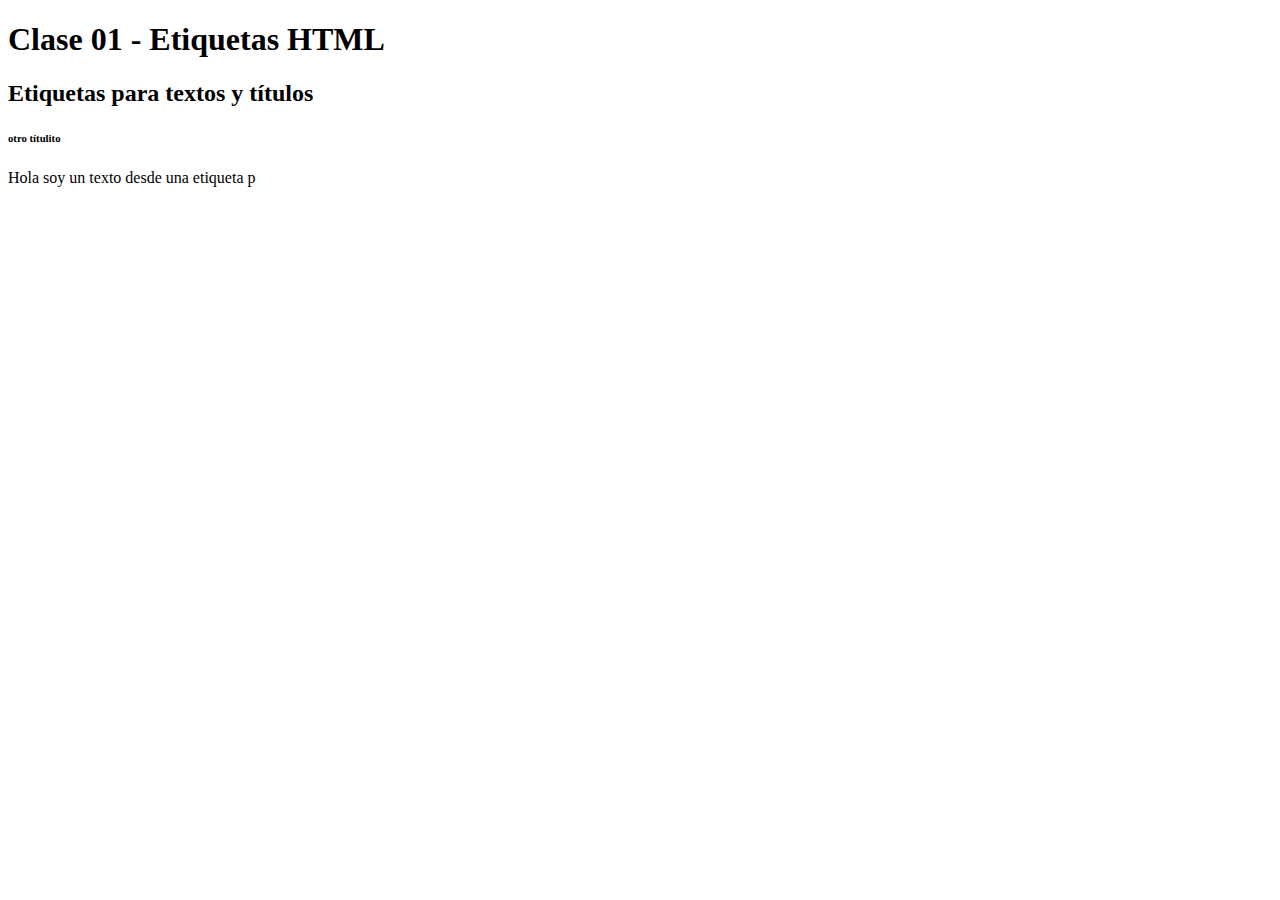
<file: Clase_01/index.html>
<!DOCTYPE html>
<html lang="es">
<head>
    <meta charset="UTF-8">
    <title>Computación Gráfica 5</title>
</head>
<body>
    <h1> Clase 01 - Etiquetas HTML</h1>
    <h2> Etiquetas para textos y títulos</h2>
    <h6> otro títulito</h6>
    <p> Hola soy un texto desde una etiqueta p</p>
</body>
</html>
</file>
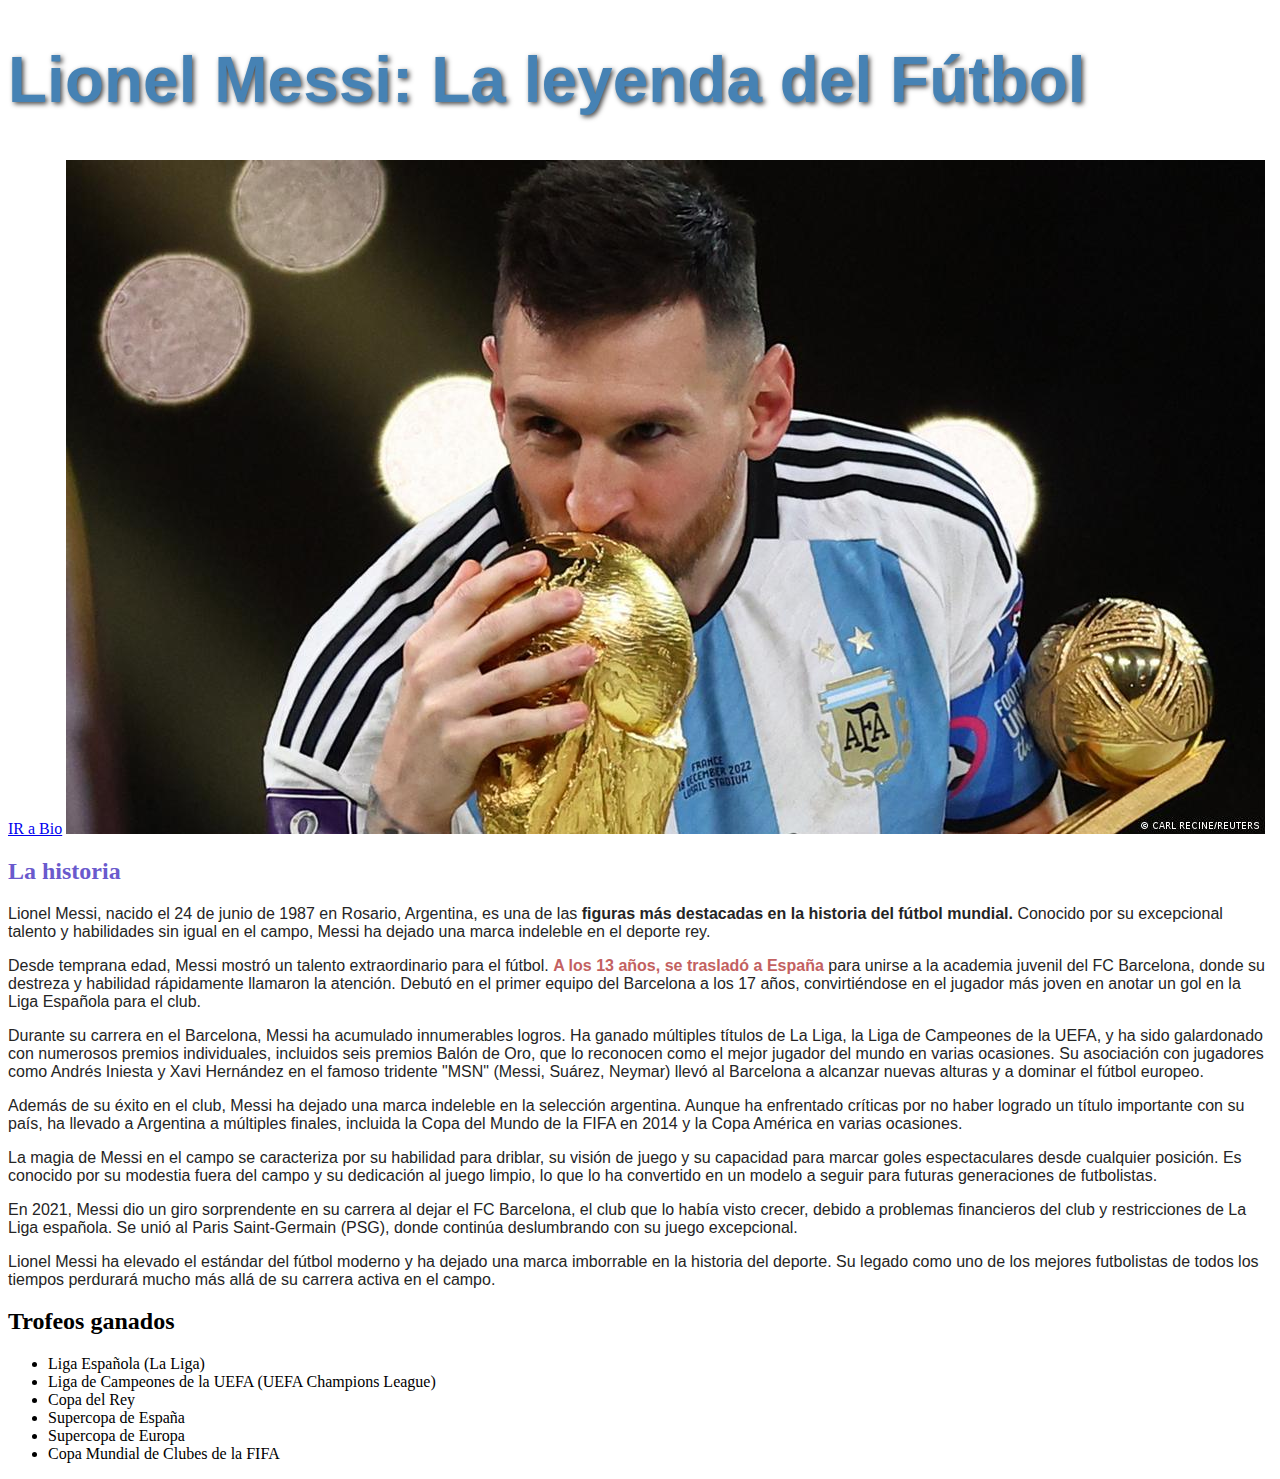
<file: Clase_02/index.html>
<!DOCTYPE html>
<html lang="es">
<head>
    <meta charset="UTF-8">
    <title>Lionel Messi - La leyenda del Fútbol</title>
    <link rel="shortcut icon" href="images/logo.png" type="image/png">
    <link rel="stylesheet" href="style.css">
</head>
<body>
    <h1>Lionel Messi: La leyenda del Fútbol</h1>
    <a href="biografia.html">IR a Bio</a>
    <img src="images/lionel-messi.jpg" alt="Lionel Messi">

    <h2 style="color: slateblue;"> La historia</h2>
    <p>
        Lionel Messi, nacido el 24 de junio de 1987 en Rosario, Argentina, es una de las <strong>figuras más destacadas en la historia del fútbol mundial.</strong>  Conocido por su excepcional talento y habilidades sin igual en el campo, Messi ha dejado una marca indeleble en el deporte rey.
    </p>

    <p>
        Desde temprana edad, Messi mostró un talento extraordinario para el fútbol. <strong class="importante">A los 13 años, se trasladó a España </strong>  para unirse a la academia juvenil del FC Barcelona, donde su destreza y habilidad rápidamente llamaron la atención. Debutó en el primer equipo del Barcelona a los 17 años, convirtiéndose en el jugador más joven en anotar un gol en la Liga Española para el club.
    </p>

    <p>
        Durante su carrera en el Barcelona, Messi ha acumulado innumerables logros. Ha ganado múltiples títulos de La Liga, la Liga de Campeones de la UEFA, y ha sido galardonado con numerosos premios individuales, incluidos seis premios Balón de Oro, que lo reconocen como el mejor jugador del mundo en varias ocasiones. Su asociación con jugadores como Andrés Iniesta y Xavi Hernández en el famoso tridente "MSN" (Messi, Suárez, Neymar) llevó al Barcelona a alcanzar nuevas alturas y a dominar el fútbol europeo.
    </p>

    <p>
        Además de su éxito en el club, Messi ha dejado una marca indeleble en la selección argentina. Aunque ha enfrentado críticas por no haber logrado un título importante con su país, ha llevado a Argentina a múltiples finales, incluida la Copa del Mundo de la FIFA en 2014 y la Copa América en varias ocasiones.
    </p>

    <p>
        La magia de Messi en el campo se caracteriza por su habilidad para driblar, su visión de juego y su capacidad para marcar goles espectaculares desde cualquier posición. Es conocido por su modestia fuera del campo y su dedicación al juego limpio, lo que lo ha convertido en un modelo a seguir para futuras generaciones de futbolistas.
    </p>

    <p>
        En 2021, Messi dio un giro sorprendente en su carrera al dejar el FC Barcelona, el club que lo había visto crecer, debido a problemas financieros del club y restricciones de La Liga española. Se unió al Paris Saint-Germain (PSG), donde continúa deslumbrando con su juego excepcional.
    </p>

    <p>
        Lionel Messi ha elevado el estándar del fútbol moderno y ha dejado una marca imborrable en la historia del deporte. Su legado como uno de los mejores futbolistas de todos los tiempos perdurará mucho más allá de su carrera activa en el campo.
    </p>

    <h2>Trofeos ganados</h2>
    <ul>
        <li>Liga Española (La Liga)</li>
        <li>Liga de Campeones de la UEFA (UEFA Champions League)</li>
        <li>Copa del Rey</li>
        <li>Supercopa de España</li>
        <li>Supercopa de Europa</li>
        <li>Copa Mundial de Clubes de la FIFA</li>
    </ul>

    

</body>
</html>
</file>
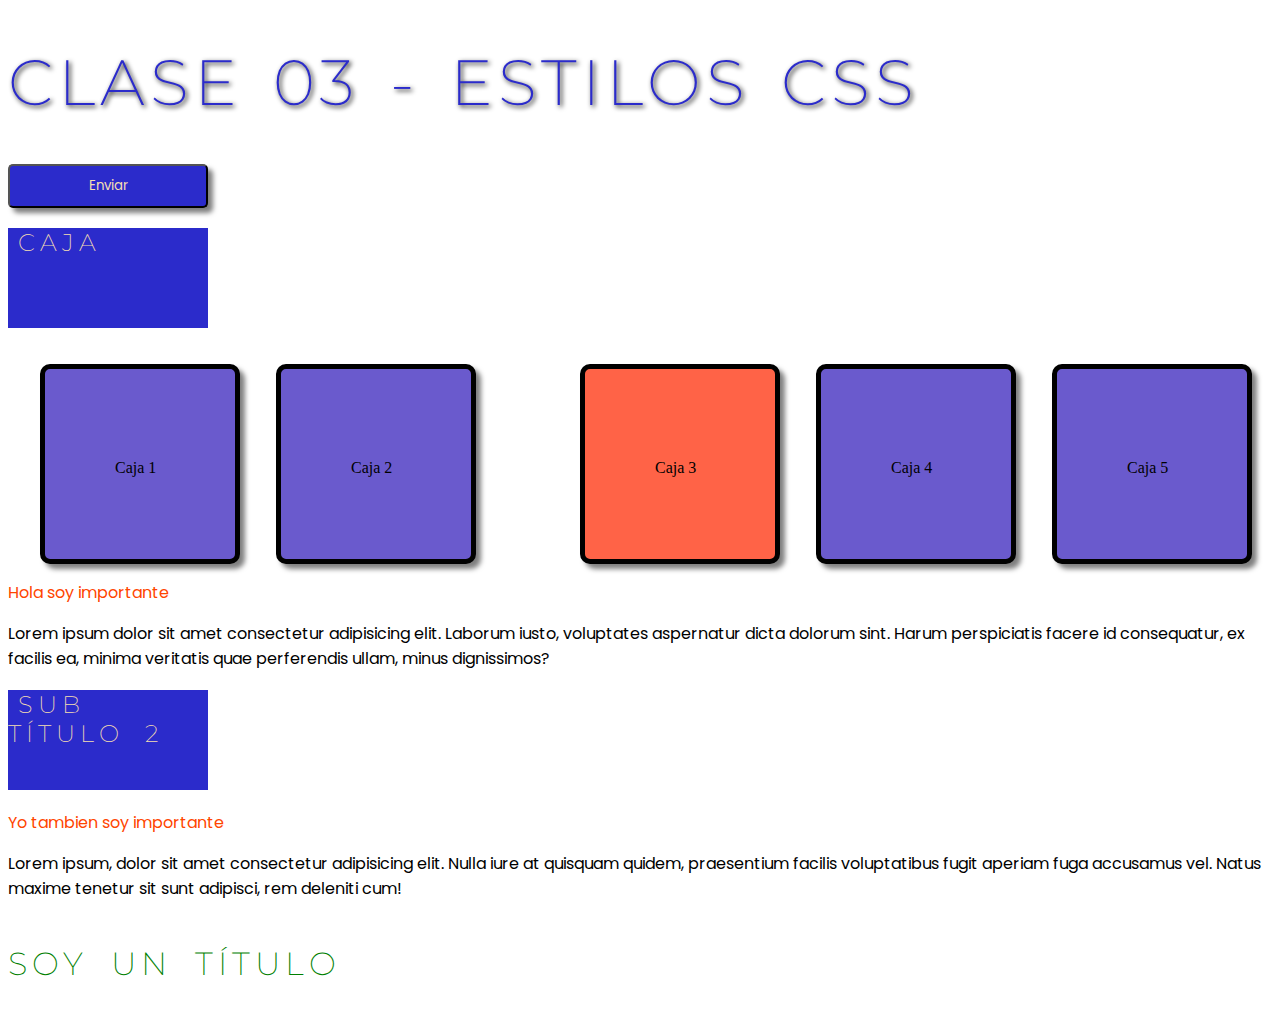
<file: Clase_03/index.html>
<!DOCTYPE html>
<html lang="es">
<head>
    <meta charset="UTF-8">
    <meta name="viewport" content="width=device-width, initial-scale=1.0">
    <title>Computación Gráfica V</title>
    <link rel="stylesheet" href="style.css">
</head>
<body>
    <h1> Clase 03 - Estilos CSS</h1>

    <button >Enviar</button>

    <h2>Caja</h2>


    <div class="box"> Caja 1 </div>
    <div class="box"> Caja 2 </div>
    <div class="box box-3"> Caja 3 </div>
    <div class="box"> Caja 4 </div>
    <div class="box"> Caja 5 </div>



    <p class="textoImportante"> Hola soy importante</p>
    <p>
        Lorem ipsum dolor sit amet consectetur adipisicing elit. Laborum iusto, voluptates aspernatur dicta dolorum sint. Harum perspiciatis facere id consequatur, ex facilis ea, minima veritatis quae perferendis ullam, minus dignissimos?
    </p>
    <h2> Sub título 2</h2>
    <p class="textoImportante">Yo tambien soy importante</p>
    <p>
        Lorem ipsum, dolor sit amet consectetur adipisicing elit. Nulla iure at quisquam quidem, praesentium facilis voluptatibus fugit aperiam fuga accusamus vel. Natus maxime tenetur sit sunt adipisci, rem deleniti cum!
    </p>
    <h4 class="rojo" id="titulo">Soy un título</h4>
</body>
</html>
</file>
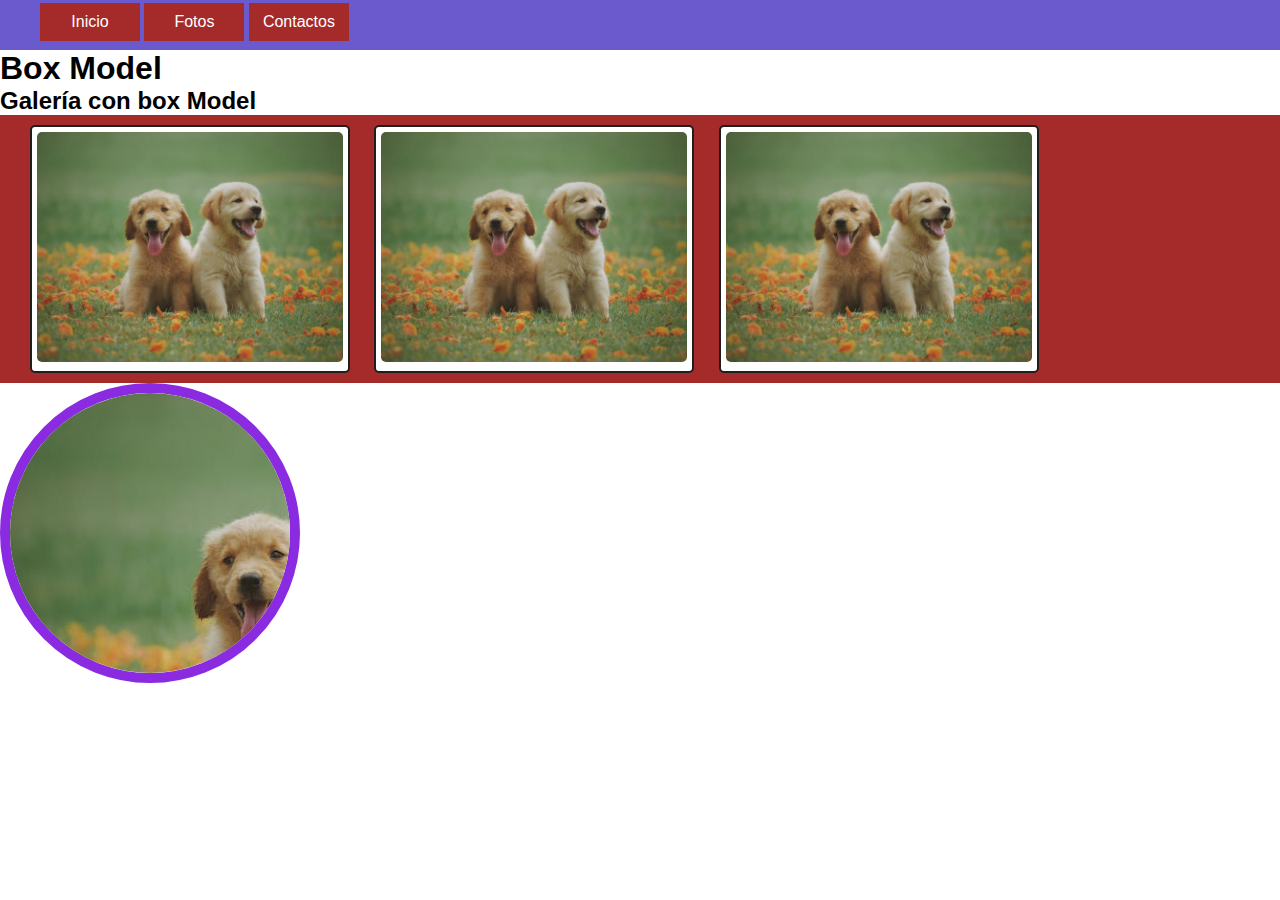
<file: Clase_04/index.html>
<!DOCTYPE html>
<html lang="es">
<head>
    <meta charset="UTF-8">
    <meta name="viewport" content="width=device-width, initial-scale=1.0">
    <title>Computación Gráfica V</title>
    <link rel="stylesheet" href="style.css">
</head>
<body>
    <nav>
        <ul>
            <li>
                <a href="index.html">Inicio</a>
            </li>
            <li>
                <a href="#">Fotos</a>
            </li>
            <li>
                <a href="#">Contactos</a>
            </li>
        </ul>
    </nav>
    <h1> Box Model</h1>
    <h2> Galería con box Model</h2>

    <div class="galeria">
        <div class="card">
            <img src="images/perrito1.jpg" alt="Perro">
        </div>
        <div class="card">
            <img src="images/perrito1.jpg" alt="Perro">
        </div>
        <div class="card">
            <img src="images/perrito1.jpg" alt="Perro">
        </div>
    </div>

    <section>
        <div class="box">
            <img src="images/perrito1.jpg" alt="Perros">
        </div>
    </section>
</body>
</html>
</file>
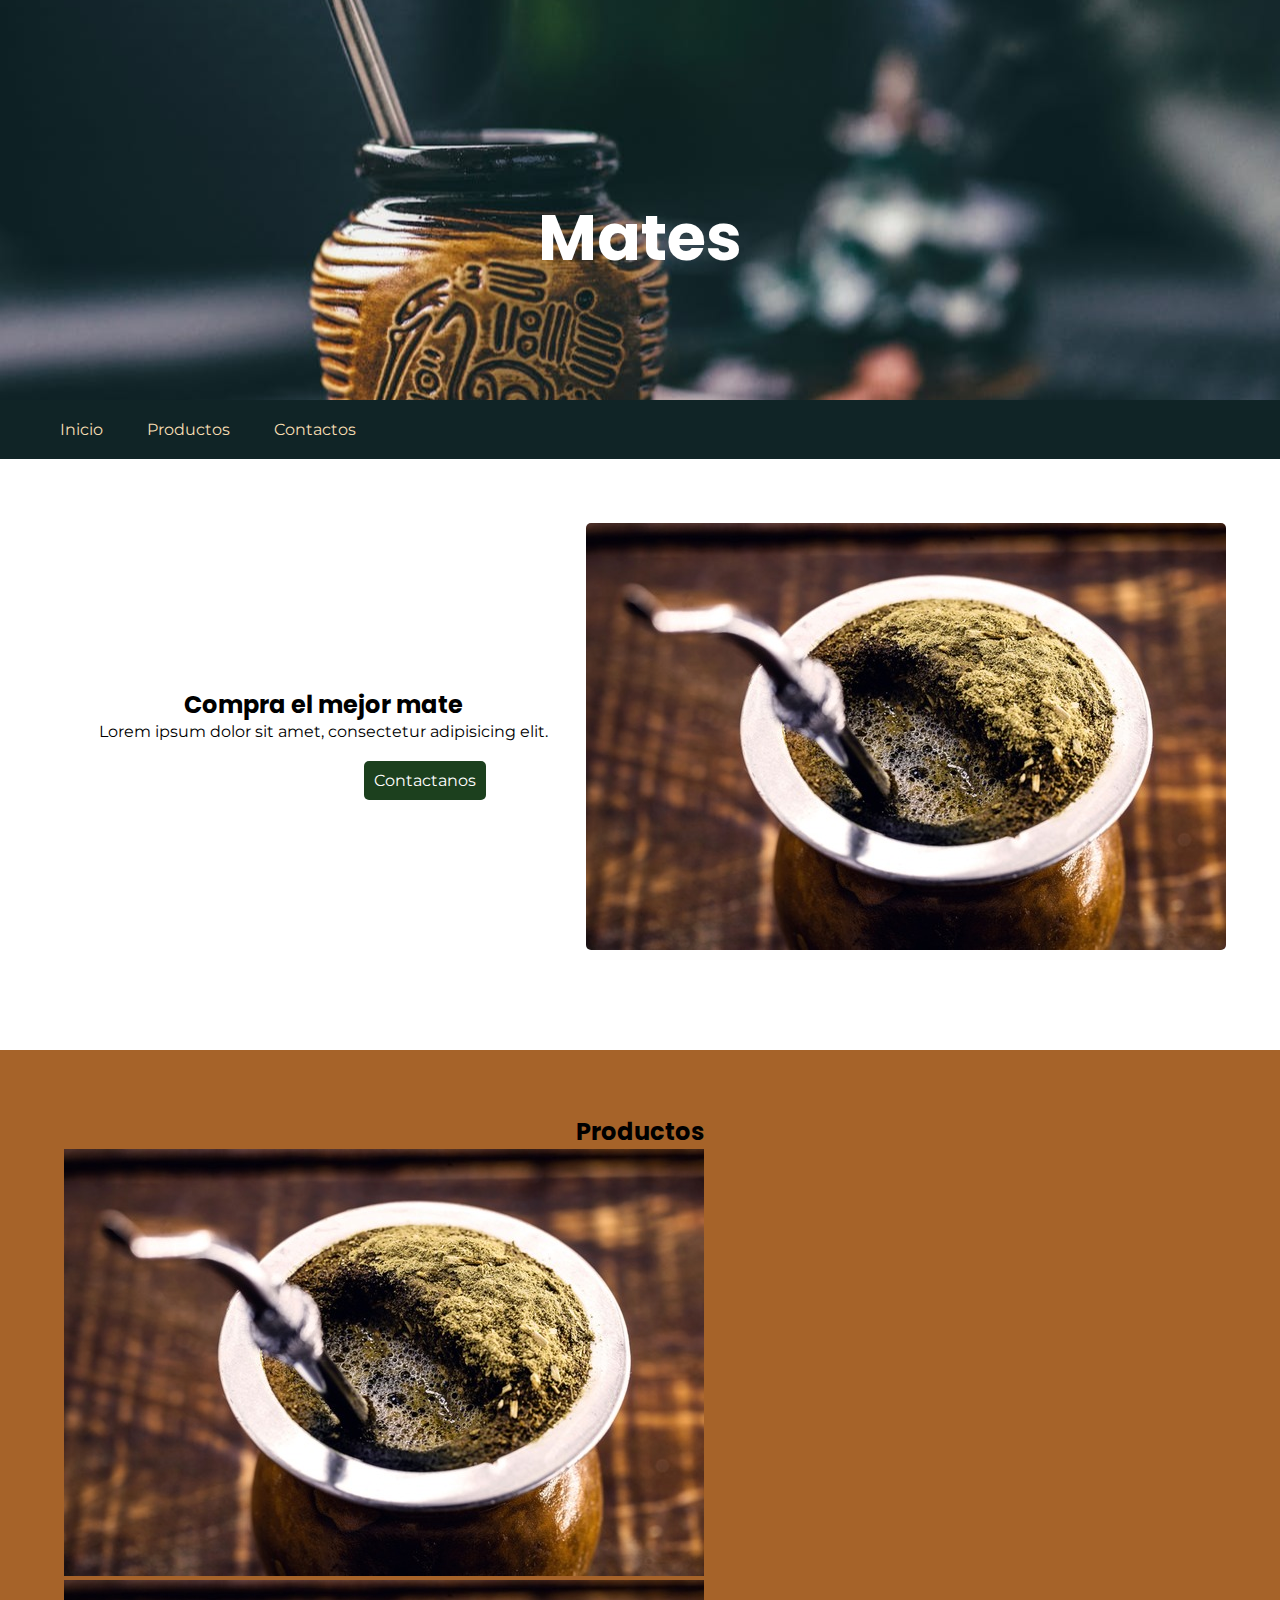
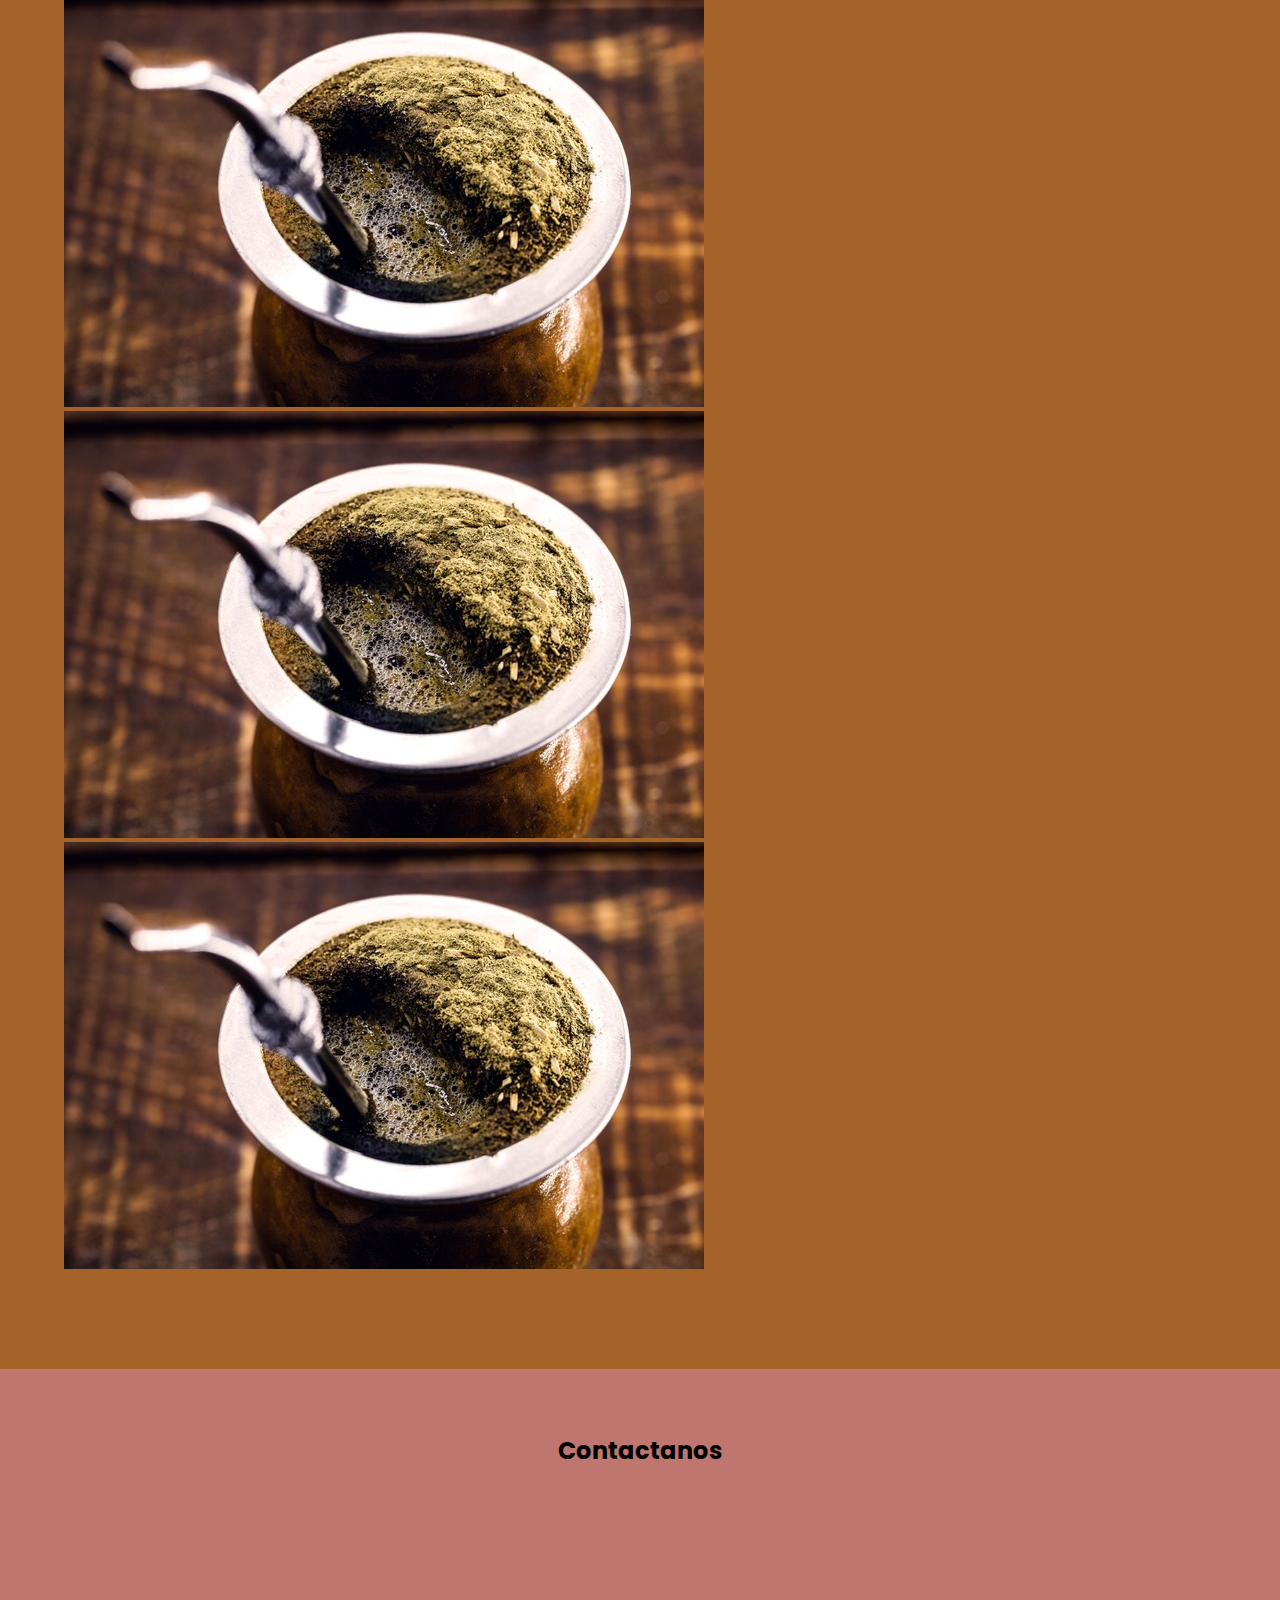
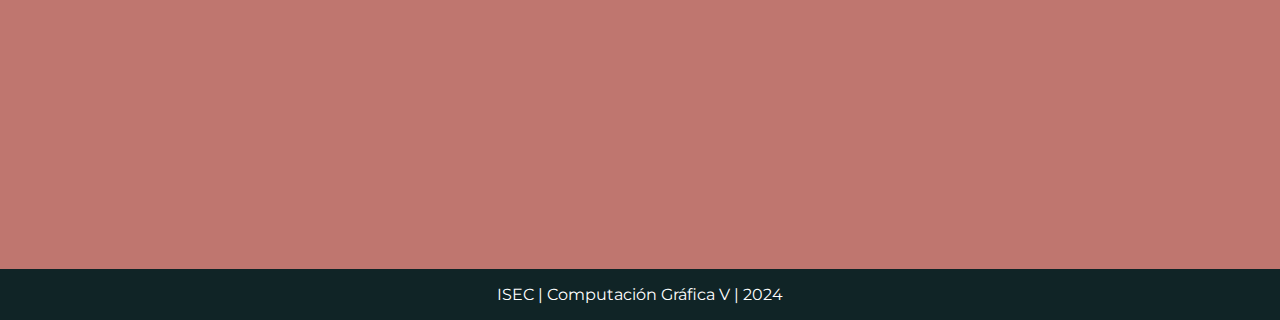
<file: Clase_06/index.html>
<!DOCTYPE html>
<html lang="es">
<head>
    <meta charset="UTF-8">
    <meta name="viewport" content="width=device-width, initial-scale=1.0">
    <title>Mates</title>
    <link rel="shortcut icon" href="images/logo.png" type="image/png">
    <link rel="stylesheet" href="style.css">
</head>
<body>
    <header>
        <h1> Mates</h1>
    </header>
    <nav>
        <ul>
            <li>
                <a href="#inicio">Inicio</a>
            </li>
            <li>
                <a href="#productos">Productos</a>
            </li>
            <li>
                <a href="#contactos">Contactos</a>
            </li>
        </ul>
    </nav>
    <main>
        <section id="inicio">
            <div class="col">
                <h2>Compra el mejor mate</h2>
                <p>Lorem ipsum dolor sit amet, consectetur adipisicing elit.</p>
                <a class="btn" href="#contactos">Contactanos</a>
            </div>
            <div class="col">
                <img class="img-main" src="images/mate_sm.jpg" alt="mate">
            </div>

        </section>

        <section id="productos">
            <h2>Productos</h2>

            <img src="images/mate_sm.jpg" alt="Mate">
            <img src="images/mate_sm.jpg" alt="Mate">
            <img src="images/mate_sm.jpg" alt="Mate">
            <img src="images/mate_sm.jpg" alt="Mate">


        </section>

        <section id="contactos">
            <h2>Contactanos</h2>
        </section>
    </main>
    <footer>
        <p> ISEC | Computación Gráfica V | 2024</p>
    </footer>
</body>
</html>
</file>
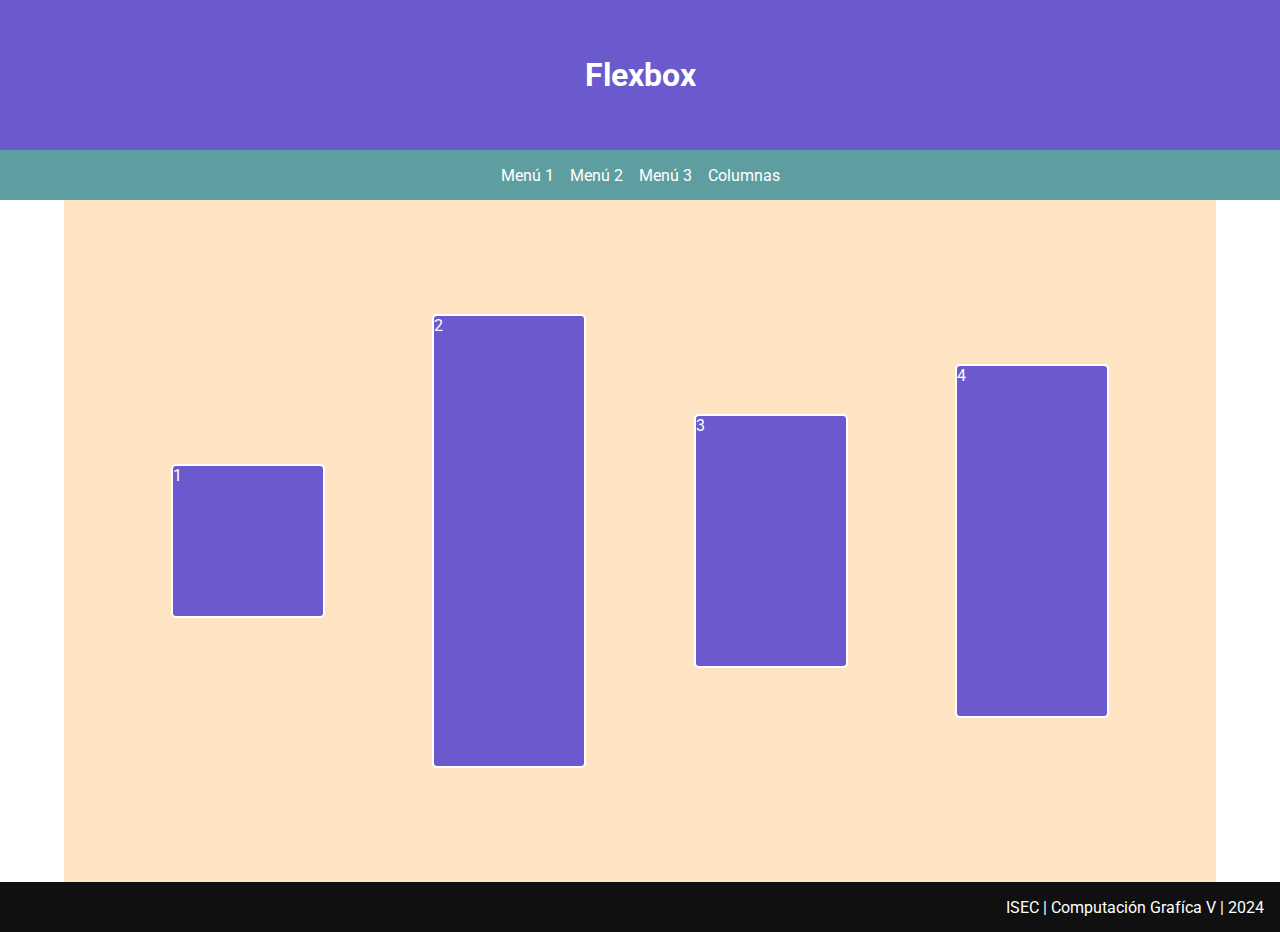
<file: Clase_08/index.html>
<!DOCTYPE html>
<html lang="es">
<head>
    <meta charset="UTF-8">
    <meta name="viewport" content="width=device-width, initial-scale=1.0">
    <title>Computación Grafíca V</title>
    <link rel="stylesheet" href="style.css">
</head>
<body>
    <header>
        <h1> Flexbox</h1>
    </header>
    <nav>
        <ul>
            <li><a href="#">Menú 1</a></li>
            <li><a href="#">Menú 2</a></li>
            <li><a href="#">Menú 3</a></li>
            <li><a href="columnas.html">Columnas</a></li>
        </ul>
        
    </nav>
    <main class="container">

        <div class="box box1">
            <p>1</p>
        </div>
        <div class="box box2">
            <p>2</p>
        </div>
        <div class="box box3">
            <p>3</p>
        </div>

        <div class="box box4">
            <p>4</p>
        </div>
    </main>
    <footer>
        <p> ISEC | Computación Grafíca V | 2024</p>
    </footer>
</body>
</html>
</file>
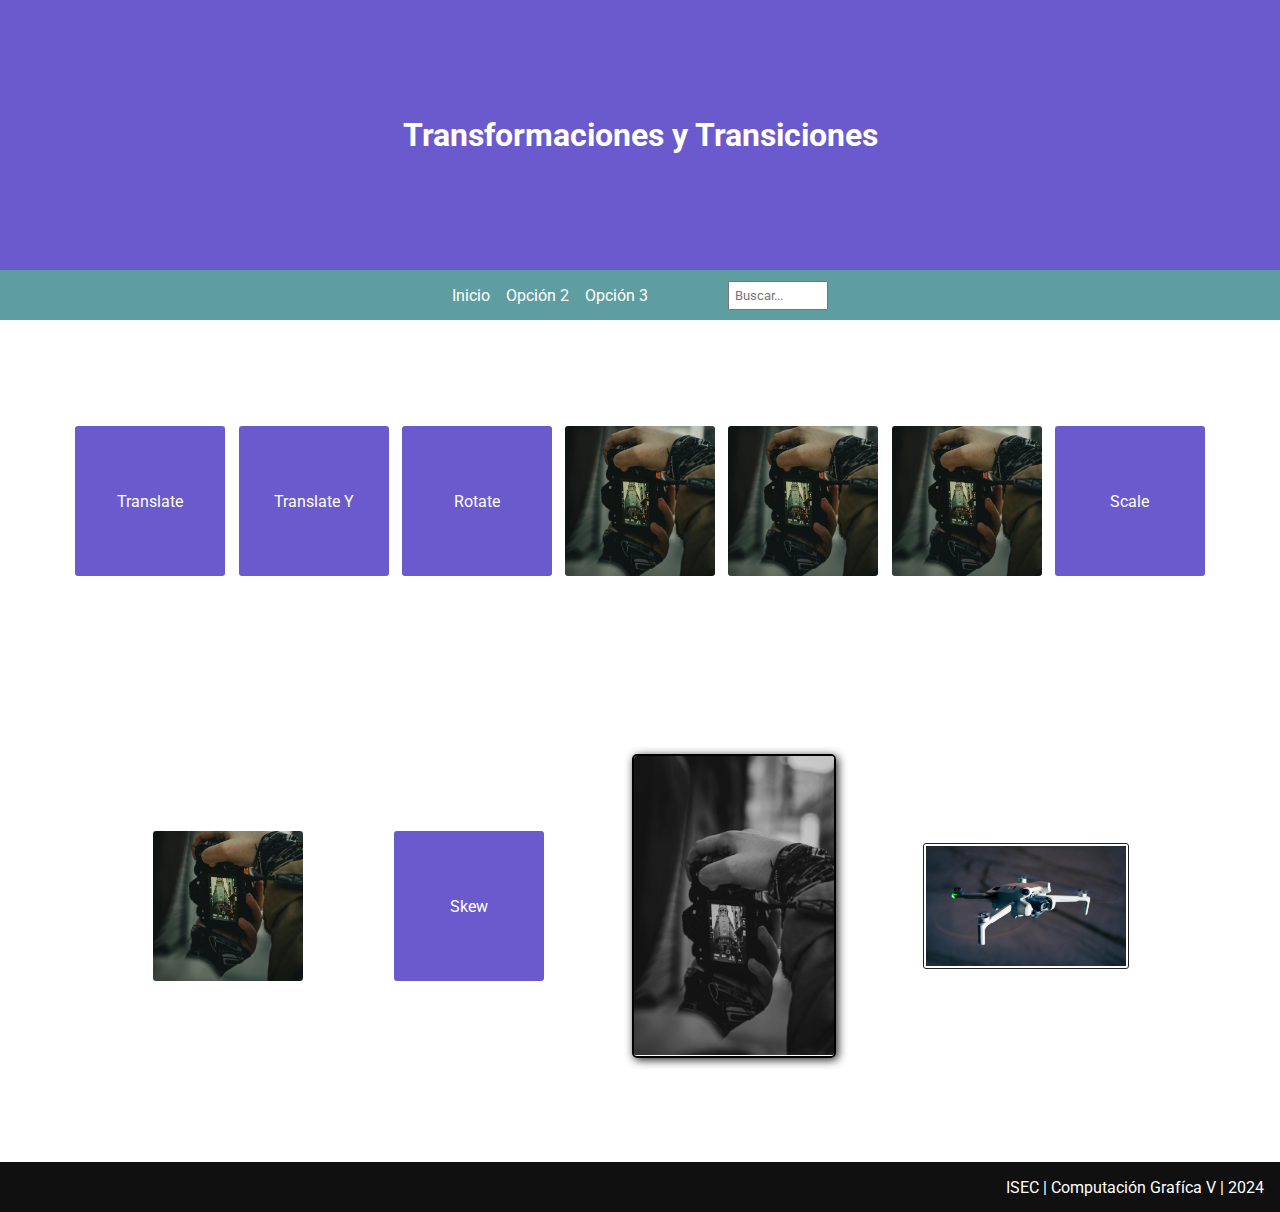
<file: Clase_11/index.html>
<!DOCTYPE html>
<html lang="es">
<head>
    <meta charset="UTF-8">
    <meta name="viewport" content="width=device-width, initial-scale=1.0">
    <title>Computación Grafíca V</title>
    <link rel="stylesheet" href="style.css">
</head>
<body>
    <header>
        <h1> Transformaciones y Transiciones</h1>
    </header>
    <nav>
        <ul>
            <li><a href="index.html">Inicio</a></li>
            <li><a href="#">Opción 2</a></li>
            <li><a href="#">Opción 3</a></li>
        </ul>
        <input type="search" placeholder="Buscar...">
    </nav>
    <main class="container">
        <div class="box translate">
            <p>Translate</p>
        </div>
        <div class="box translateY">
            <p>Translate Y</p>
        </div>
        <div class="box rotate">
            <p> Rotate</p>
        </div>

        <div class="box rotateX">
            <img class="img-responsive" src="camara.jpg" alt="camara">
            <p class="text"> Rotate X</p>
        </div>

        <div class="box rotateY">
            <img class="img-responsive" src="camara.jpg" alt="camara">
            <p class="text"> Rotate Y</p>
        </div>

        <div class="box rotateZ">
            <img class="img-responsive" src="camara.jpg" alt="camara">
            <p class="text"> Rotate Z</p>
        </div>
        <div class="box scale">
            <p>Scale</p>
        </div>

        <div class="box">
            <img class="img-responsive" src="camara.jpg" alt="camara">
            <p class="text"> Texto de descripción</p>
        </div>

        <div class="box skew">
            <p>Skew</p>
        </div>

        <div class="card">
            <img class="img-responsive" src="camara.jpg" alt="camara">
            <p > Texto de descripción</p>
        </div>


        <div class="foto">
            <img class="img-responsive" src="foto.jpg" alt="foto">
        </div>



    </main>
    <footer>
        <p> ISEC | Computación Grafíca V | 2024</p>
    </footer>
</body>
</html>
</file>
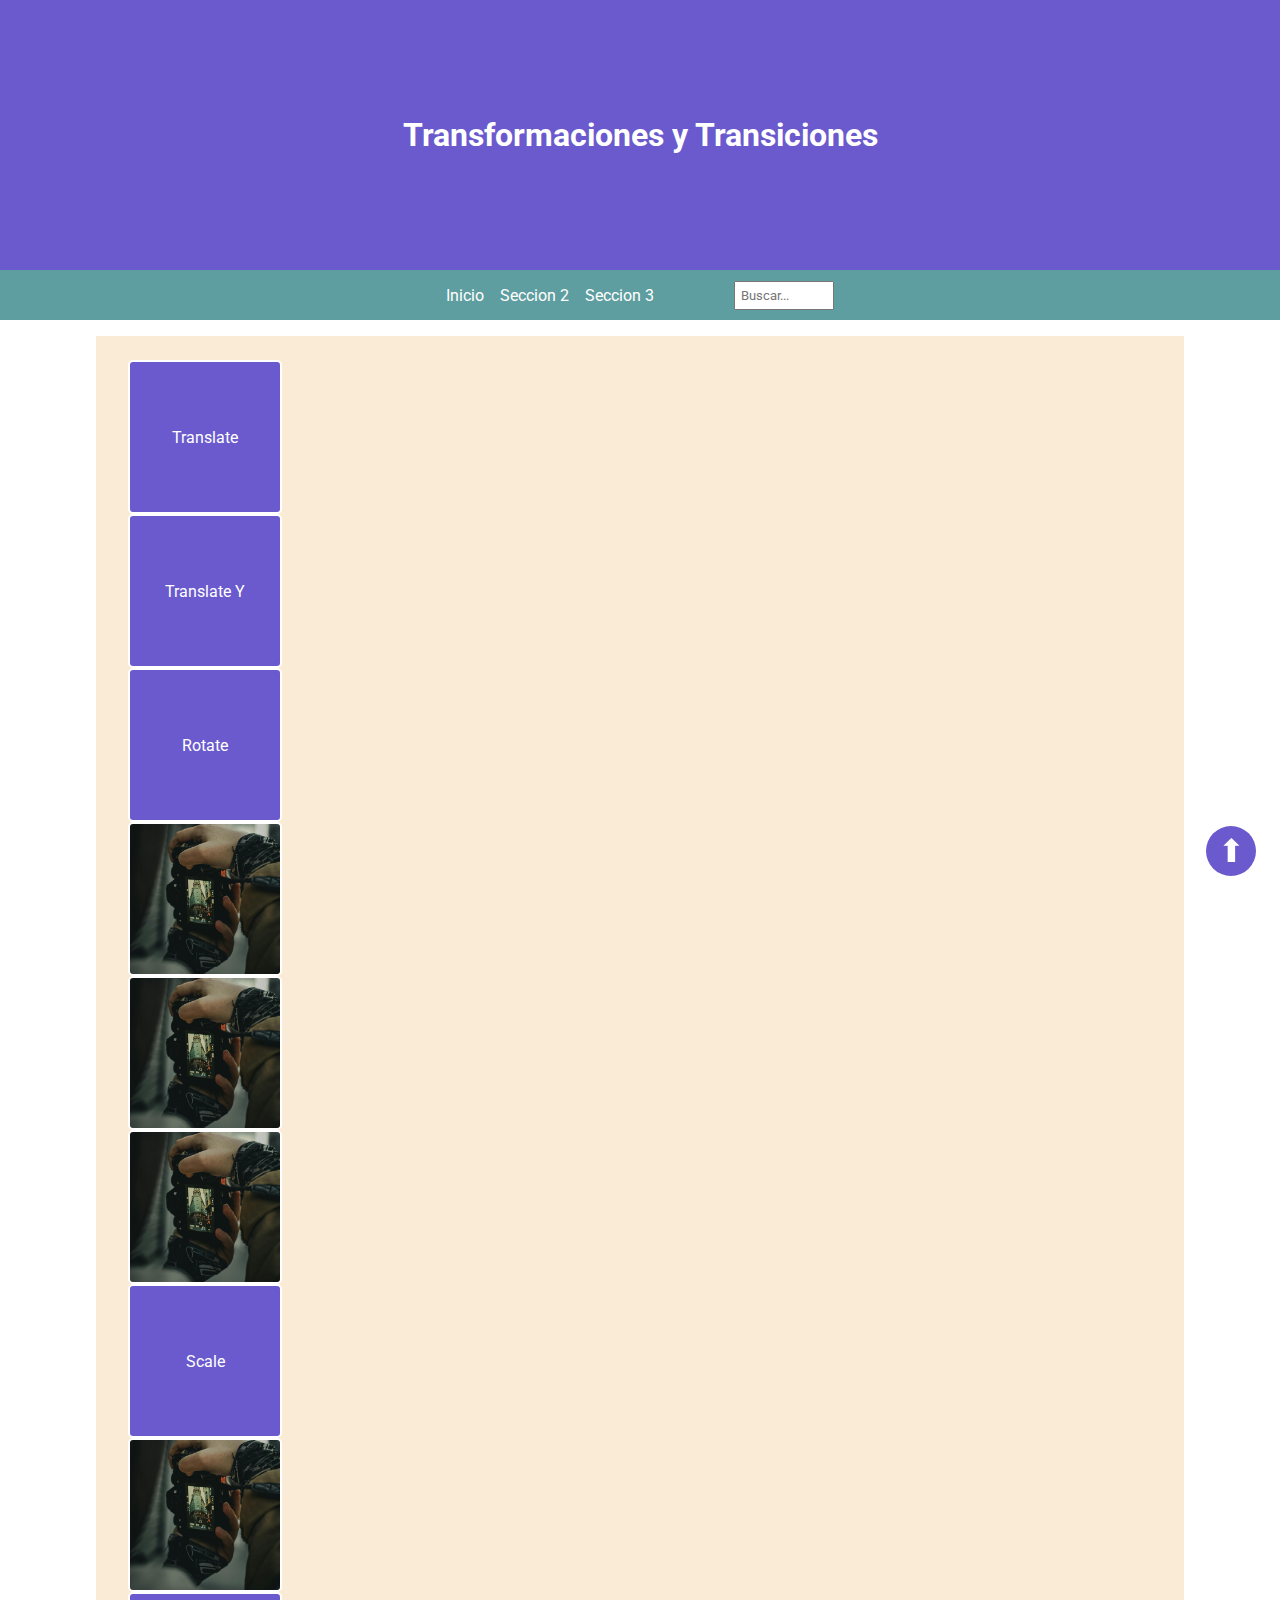
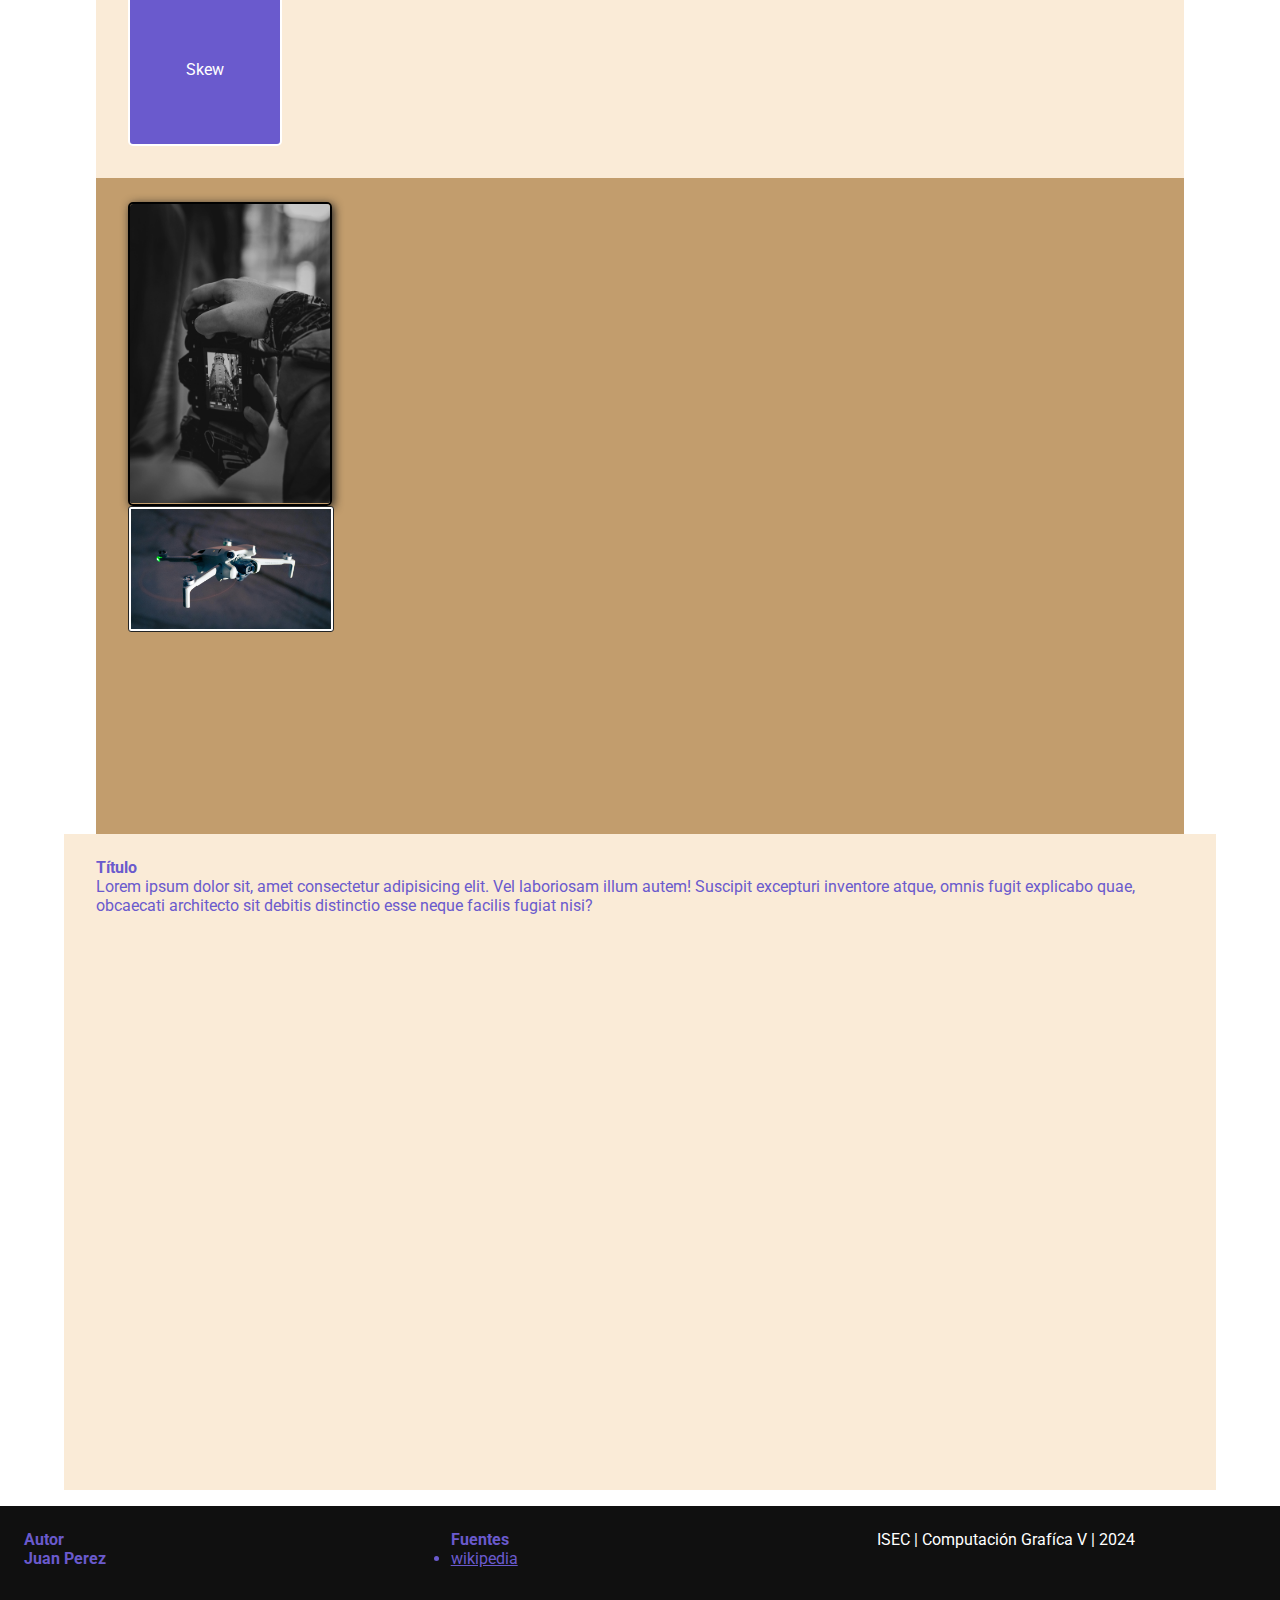
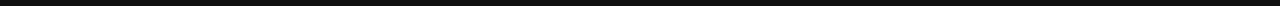
<file: Clase_12/index.html>
<!DOCTYPE html>
<html lang="es">
<head>
    <meta charset="UTF-8">
    <meta name="viewport" content="width=device-width, initial-scale=1.0">
    <title>Computación Grafíca V</title>
    <link rel="stylesheet" href="style.css">
</head>
<body>
    <header id="header">
        <h1> Transformaciones y Transiciones</h1>
    </header>
    <nav>
        <ul>
            <li><a href="#seccion1">Inicio</a></li>
            <li><a href="#seccion2">Seccion 2</a></li>
            <li><a href="#seccion3">Seccion 3</a></li>
        </ul>
        <input type="search" placeholder="Buscar...">
    </nav>
    <main class="container">
        <section class="secciones1" id="seccion1">
            <div class="box translate">
                <p>Translate</p>
            </div>
            <div class="box translateY">
                <p>Translate Y</p>
            </div>
            <div class="box rotate">
                <p> Rotate</p>
            </div>
    
            <div class="box rotateX">
                <img class="img-responsive" src="camara.jpg" alt="camara">
                <p class="text"> Rotate X</p>
            </div>
    
            <div class="box rotateY">
                <img class="img-responsive" src="camara.jpg" alt="camara">
                <p class="text"> Rotate Y</p>
            </div>
    
            <div class="box rotateZ">
                <img class="img-responsive" src="camara.jpg" alt="camara">
                <p class="text"> Rotate Z</p>
            </div>
            <div class="box scale">
                <p>Scale</p>
            </div>
    
            <div class="box">
                <img class="img-responsive" src="camara.jpg" alt="camara">
                <p class="text"> Texto de descripción</p>
            </div>
    
            <div class="box skew">
                <p>Skew</p>
            </div>
        </section>

        <section class="secciones2" id="seccion2">
            <div class="card">
                <img class="img-responsive" src="camara.jpg" alt="camara">
                <p > Texto de descripción</p>
            </div>
    
    
            <div class="foto">
                <img class="img-responsive" src="foto.jpg" alt="foto">
            </div>
    
        </section>

        <section class="secciones3" id="seccion3">
            <h4> Título</h4>
            <p>
                Lorem ipsum dolor sit, amet consectetur adipisicing elit. Vel laboriosam illum autem! Suscipit excepturi inventore atque, omnis fugit explicabo quae, obcaecati architecto sit debitis distinctio esse neque facilis fugiat nisi?
            </p>
        </section>

        <div class="arrow">
            <a href="#header">⬆</a>
        </div>
    </main>
    <footer>
        <div class="row">
            <div class="col">
                <h4>Autor</h4>
                <h4> Juan Perez</h4>
            </div>
            <div class="col">
                <h4> Fuentes</h4>
                <ul>
                    <li>
                        <a target="_blank" href="https://es.wikipedia.org/wiki/Argentina">wikipedia</a>
                    </li>
                </ul>
            </div>
            <div class="col">
                <p> ISEC | Computación Grafíca V | 2024</p>

            </div>
        </div>
       
    </footer>
</body>
</html>
</file>
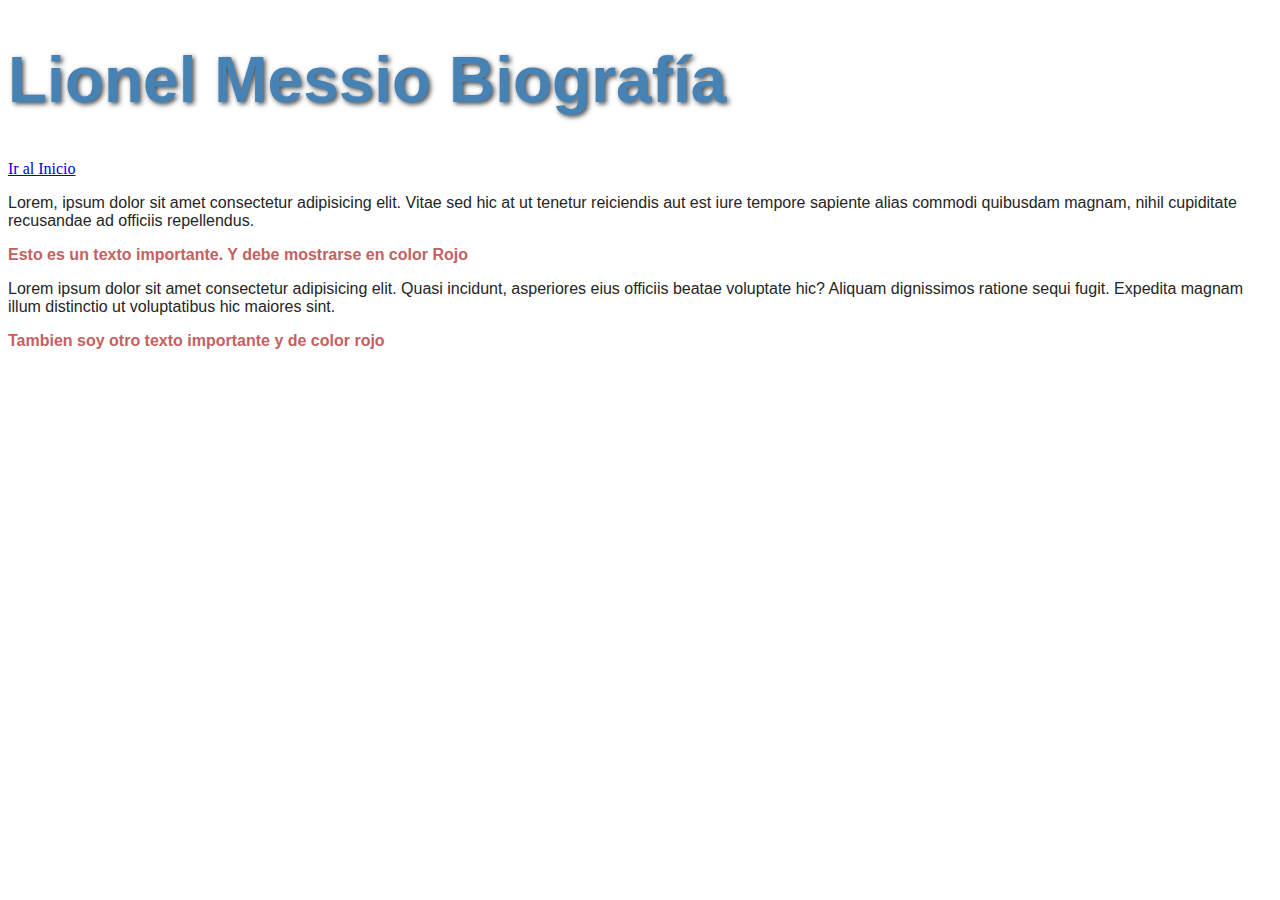
<file: Clase_02/biografia.html>
<!DOCTYPE html>
<html lang="en">
<head>
    <meta charset="UTF-8">
    <meta name="viewport" content="width=device-width, initial-scale=1.0">
    <title>Lionel Messi Biografía</title>
    <link rel="stylesheet" href="style.css">
</head>
<body>
    <h1> Lionel Messio Biografía</h1>

    <a href="index.html">Ir al Inicio</a>
    <p>
        Lorem, ipsum dolor sit amet consectetur adipisicing elit. Vitae sed hic at ut tenetur reiciendis aut est iure tempore sapiente alias commodi quibusdam magnam, nihil cupiditate recusandae ad officiis repellendus.

    </p>

    <p class="importante">
        Esto es un texto importante. Y debe mostrarse en color Rojo 
    </p>
    <p>
        Lorem ipsum dolor sit amet consectetur adipisicing elit. Quasi incidunt, asperiores eius officiis beatae voluptate hic? Aliquam dignissimos ratione sequi fugit. Expedita magnam illum distinctio ut voluptatibus hic maiores sint.
    </p>
    <p class="importante">
        Tambien soy otro texto importante y de color rojo
    </p>
</body>
</html>
</file>
<file: Clase_02/style.css>
h1 {
    color: steelblue;
    font-size: 64px;
    text-shadow: 2px 2px 5px #484848;
    font-family: 'Lucida Sans', 'Lucida Sans Regular', 'Lucida Grande', 'Lucida Sans Unicode', Geneva, Verdana, sans-serif;
}
p {
    font-family: 'Lucida Sans', 'Lucida Sans Regular', 'Lucida Grande', 'Lucida Sans Unicode', Geneva, Verdana, sans-serif;
    color: #252525;
}

.importante {
    color: #c36161;
    font-weight: 700;
}
</file>
<file: Clase_03/style.css>
@import url('https://fonts.googleapis.com/css2?family=Montserrat:ital,wght@0,100..900;1,100..900&family=Poppins:ital,wght@0,100;0,200;0,300;0,400;0,500;0,600;0,700;0,800;0,900;1,100;1,200;1,300;1,400;1,500;1,600;1,700;1,800;1,900&family=Raleway:ital,wght@0,100;0,200;0,300;0,400;0,500;0,600;0,700;0,800;0,900;1,100;1,200;1,300;1,400;1,500;1,600;1,700;1,800;1,900&display=swap');

*{
    box-sizing: border-box;
}

h1, h2, h4 {
    color: #2b2bcb;
    font-family: "Montserrat", sans-serif;
    font-weight: 200;
    text-transform: uppercase;
    letter-spacing: 5px;
    word-spacing: 10px;
}

h1 {
    text-shadow: 2px 2px 5px #000;
}

h2 {
    text-indent: 10px;
    background-color: #2b2bcb;
    color: wheat;
    height: 100px;
    width: 200px;
}
p {
    font-family: "Poppins", sans-serif;
}

h1 {
    font-size: 64px;
}

.textoImportante {
    color: orangered;
}

#titulo {
    color: green;
}
.rojo {
    color: red;
}

h4 {
    color: blue;
    font-size: 32px;
}

.box {
    height: 200px;
    width: 200px;
    display: inline-block;
    background-color: slateblue;
    margin-top: 16px;
    margin-left: 32px;
    padding-top: 90px;
    padding-left: 70px;

    border: 5px solid #000;
    box-shadow: 5px 5px 5px rgba(0, 0, 0, 0.5);

    border-radius: 10px;
}

.box-3{
    background-color: tomato;
    margin-left: 100px;
}

button {
    background-color: #2b2bcb;
    color: wheat;
    font-family: "Poppins", sans-serif;
    padding: 10px;
    width: 200px;
    border-radius: 5px;
    box-shadow: 5px 5px 5px rgba(0, 0, 0, 0.5);
}

button:hover {
    background-color: #1515c2;

}

button:active {
    box-shadow: 1px 1px 1px rgba(0, 0, 0, 0.5);
    color: rgb(53, 53, 53);
}
</file>
<file: Clase_04/style.css>
* {
    font-family: 'Segoe UI', Tahoma, Geneva, Verdana, sans-serif;
    box-sizing: border-box;
    margin: 0;
}

nav {
    background-color: slateblue;
    min-height: 50px;
    padding-top: 1px;
}

nav ul {
    list-style: none;
    margin-top: 2px;
}

nav ul li {
    background-color: brown;
    width: 100px;
    display: inline-block;

}

nav ul li a {
    color: white;
    padding: 10px;
    text-decoration: none;
    display: inline-block;
    width: 100px;
    text-align: center;
}

.galeria {
    background-color: brown;
    padding-left: 20px;
}

.card {
    border: 2px solid rgb(30, 30, 30);
    background-color: white;
    display: inline-block;

    width: 320px;
    padding: 5px;
    border-radius: 5px;
    margin: 10px;
}

.card img {
    width: 100%;
    border-radius: 5px;

}
.box {
    border: 10px solid blueviolet;
    width: 300px;
    height: 300px;
    border-radius: 50%;
    overflow: hidden;
}
</file>
<file: Clase_06/style.css>
@import url('https://fonts.googleapis.com/css2?family=Montserrat:ital,wght@0,100..900;1,100..900&family=Poppins:ital,wght@0,100;0,200;0,300;0,400;0,500;0,600;0,700;0,800;0,900;1,100;1,200;1,300;1,400;1,500;1,600;1,700;1,800;1,900&display=swap');

* {
    font-family: "Montserrat", sans-serif;
    margin: 0px;
    padding: 0px;
    box-sizing: border-box;
}

h1, h2, h3, h4 {
    font-family: "Poppins", sans-serif;
}

h1 {
    color: white;
    text-align: center;
    font-size: 64px;
}
header {
    background-image: url(images/fondo1.jpg);
    background-repeat: no-repeat;
    background-position-y: 50%;
    background-position-x: 0%;
    background-size: cover;
    height: 400px;
    padding-top: 190px;
}

nav {
    background-color: #102426;
    padding: 20px;
}

nav ul li a {
    color: wheat;
    text-decoration: none;
    margin-left: 40px;
}

nav ul li a:hover {
    color: rgb(247, 238, 221);
    border-bottom: 2px solid wheat;
}

nav ul li {
    display: inline-block;
}

/* Estilos de las secciones */
section {
    min-height: 500px;
    padding-left: 64px;
    padding-right: 64px;
    padding-top: 64px;
    padding-bottom: 96px;
}

section h2 {
    text-align: center;
}
#inicio {
}
#inicio p {
    text-align: center;
    margin-bottom: 30px;
}

.btn {
    background-color: #1C401E;
    color: white;
    text-decoration: none;
    padding: 10px;

    margin-left: 300px;
    border-radius: 5px;
}

.btn:hover {
    background-color: #295d2c;

}

.img-main {
    border-radius: 5px;

}
#productos {
    background-color: #A66329;
}

#contactos {
    background-color: #BF766F;
}

.col {
    width: 45%;
    display: inline-block;
    vertical-align: middle;
}

footer {
    background-color: #102426;
    color: white;
    text-align: center;
    padding: 16px;
}
</file>
<file: Clase_08/style.css>
@import url('https://fonts.googleapis.com/css2?family=Roboto:ital,wght@0,100;0,300;0,400;0,500;0,700;0,900;1,100;1,300;1,400;1,500;1,700;1,900&display=swap');

* {
    font-family: "Roboto", sans-serif;
    margin: 0;
    padding: 0;
    color: slateblue;
}

header {
    background-color: slateblue;
    height: 150px;
    display: flex;
    justify-content: center;
    align-items: center;
}
header h1 {
    color: white;
}

nav {
    background-color: cadetblue;
    min-height: 50px;
}

nav ul {
    min-height: 50px;
    list-style: none;
    display: flex;
    justify-content: center;
    align-items: center;
    gap: 16px;
    flex-wrap: wrap;
}

nav ul li a {
    color: white;
    text-decoration: none;
}

nav ul li a:hover {
    border-bottom: 2px solid bisque;
}
main {
    min-height: 650px;
    width: 90%;
    background-color: bisque;
    margin: 0 auto;
    padding-top: 16px;
    padding-bottom: 16px;
}

.container {
    display: flex;
    flex-wrap: wrap;
    justify-content: space-evenly;
    align-items: center;
}

.box {
    background-color: slateblue;
    border: 2px solid white;
    border-radius: 5px;
    height: 150px;
    width: 150px;
}

.box1 {
    height: 150px;
}

.box2 {
    height: 450px;
}

.box3 {
    height: 250px;
}

.box4 {
    height: 350px;
}
.box p {
    color: white;
}


footer {
    background-color: rgb(16, 16, 16);
    height: 50px;
    display: flex;
    justify-content: end;
    align-items: center;
    padding-right: 16px;
}

footer p {
    color: white;
}

.row {
    display: flex;
}

.col {
    width: 100%;
    background-color: white;
}

.call {
    display: flex;
    flex-direction: column;
    justify-content: center;
    align-items: center;
    gap: 16px
}
.call p {
    text-align: center;
}
.img-responsive {
    width: 100%;
}

.btn {
    background-color: teal;
    border-radius: 5px;
    color: white;
    text-decoration: none;
    width: 100px;
    padding: 5px;
    text-align: center;
}

.btn:hover {
    background-color: rgb(6, 184, 184);
}

.btn:active {
    background-color: rgb(5, 104, 104);
}

.testimonios {
    height: 400px;
    display: flex;
    align-items: center;
    justify-content: space-evenly;
}
.user {
    border-radius: 50%;
    width: 70%;
}
</file>
<file: Clase_11/style.css>
@import url('https://fonts.googleapis.com/css2?family=Roboto:ital,wght@0,100;0,300;0,400;0,500;0,700;0,900;1,100;1,300;1,400;1,500;1,700;1,900&display=swap');

* {
    font-family: "Roboto", sans-serif;
    margin: 0;
    padding: 0;
    color: slateblue;
}

header {
    background-color: slateblue;
    height: 30vh;
    display: flex;
    justify-content: center;
    align-items: center;
}
header h1 {
    color: white;
}

nav {
    background-color: cadetblue;
    min-height: 50px;
    display: flex;
    justify-content: center;
    gap: 5rem;
    align-items: center;
}

nav ul {
    min-height: 50px;
    list-style: none;
    display: flex;
    justify-content: center;
    align-items: center;
    gap: 16px;
    flex-wrap: wrap;
}

nav ul li a {
    color: white;
    text-decoration: none;
    transition: border-bottom 1s;
}

nav ul li a:hover {
    border-bottom: 2px solid bisque;
}
main {
    min-height: 90vh;
    width: 90vw;

    margin: 0 auto;
    padding-top: 16px;
    padding-bottom: 16px;
}

.container {
    display: flex;
    flex-wrap: wrap;
    justify-content: space-evenly;
    align-items: center;
}

.img-responsive {
    width: 100%;
}

.box .text {
    background-color: rgba(0, 0, 0, 0.767);
    padding: 9px 5px;
    text-align: center;
    transition: all 2s;
}

.box:hover .text {
    transform: translateY(-65px);

}
footer {
    background-color: rgb(16, 16, 16);
    height: 50px;
    display: flex;
    justify-content: end;
    align-items: center;
    padding-right: 16px;
}

footer p {
    color: white;
}



.box {
    background-color: slateblue;
    border: 2px solid white;
    border-radius: 5px;
    height: 150px;
    width: 150px;
    display: flex;
    flex-direction: column;
    justify-content: center;
    align-items: center;
    transition: all 3s;
    overflow: hidden;
}

.box p {
    color: white;
    
}

.translate:hover {
    transform: translate(40px, 20px);
}

.translateY:hover{
    transform: translateY(-50px);
}

.rotate:hover {
    transform: rotate(-45deg);
}

.rotateX:hover {
    transform: rotateX(70deg);
}

.rotateY:hover{
    transform: rotateY(60deg);
}

.rotateZ:hover{
    transform: rotateZ(60deg);
}

.scale:hover {
    transform: scale(1.5, 1.5);
}

.skew:hover {
    transform: skew(20deg, 20deg);
}

input {
    padding: 5px;
    width: 100px;
    transition: width 1s;
}

input:hover {
    width: 300px;
}


.card {
    height: 300px;
    width: 200px;
    border: 2px solid black;
    border-radius: 5px;
    transition: all 2s;
    overflow: hidden;
    box-shadow: 2px 2px 10px #232323;
}

.card:hover {
    box-shadow: 4px 4px 10px #3a3a3a;
}


.card p {
    background-color: rgba(0, 0, 0, 0.674);
    height: 50px;
    text-align: center;
    padding: 10px 5px;
    color: white;
    transition: all 2s;
}

.card img {
    transition: all 3s;
    filter: grayscale(1);
}

.card:hover p {
    transform: translateY(-65px);
}

.card:hover img {
    transform: scale(2);
    filter: grayscale(0);

}


.foto {
    width: 200px;
    height: 120px;
    border: 1px solid rgb(36, 36, 36);
    background-color: white;
    padding: 2px;
    border-radius: 3px;
    transition: all 2s;
    cursor: pointer;
}

.foto:hover {
    transform: scale(2, 2);
}
</file>
<file: Clase_12/style.css>
@import url('https://fonts.googleapis.com/css2?family=Roboto:ital,wght@0,100;0,300;0,400;0,500;0,700;0,900;1,100;1,300;1,400;1,500;1,700;1,900&display=swap');

* {
    font-family: "Roboto", sans-serif;
    margin: 0;
    padding: 0;
    color: slateblue;
    scroll-behavior: smooth;
}

header {
    background-color: slateblue;
    height: 30vh;
    display: flex;
    justify-content: center;
    align-items: center;
}
header h1 {
    color: white;
}

nav {
    background-color: cadetblue;
    min-height: 50px;
    display: flex;
    justify-content: center;
    gap: 5rem;
    align-items: center;
}

nav ul {
    min-height: 50px;
    list-style: none;
    display: flex;
    justify-content: center;
    align-items: center;
    gap: 16px;
    flex-wrap: wrap;
}

nav ul li a {
    color: white;
    text-decoration: none;
    transition: border-bottom 1s;
}

nav ul li a:hover {
    border-bottom: 2px solid bisque;
}
main {
    min-height: 90vh;
    width: 90vw;
    display: flex;
    flex-direction: column;
    margin: 0 auto;
    padding-top: 16px;
    padding-bottom: 16px;
}

.container {
    display: flex;
    flex-wrap: wrap;
    justify-content: space-evenly;
    align-items: center;
}

.img-responsive {
    width: 100%;
}

.box .text {
    background-color: rgba(0, 0, 0, 0.767);
    padding: 9px 5px;
    text-align: center;
    transition: all 2s;
}

.box:hover .text {
    transform: translateY(-65px);

}
footer {
    background-color: rgb(16, 16, 16);
    min-height: 100px;
    width: 100vw;
    
}

footer p {
    color: white;
}

.row {
    display: flex;
    min-height: 100px;

    flex-wrap: nowrap;
}

.col {

    width: 100%;
    padding: 24px;
}


.box {
    background-color: slateblue;
    border: 2px solid white;
    border-radius: 5px;
    height: 150px;
    width: 150px;
    display: flex;
    flex-direction: column;
    justify-content: center;
    align-items: center;
    transition: all 3s;
    overflow: hidden;
}

.box p {
    color: white;
    
}

.translate:hover {
    transform: translate(40px, 20px);
}

.translateY:hover{
    transform: translateY(-50px);
}

.rotate:hover {
    transform: rotate(-45deg);
}

.rotateX:hover {
    transform: rotateX(70deg);
}

.rotateY:hover{
    transform: rotateY(60deg);
}

.rotateZ:hover{
    transform: rotateZ(60deg);
}

.scale:hover {
    transform: scale(1.5, 1.5);
}

.skew:hover {
    transform: skew(20deg, 20deg);
}

input {
    padding: 5px;
    width: 100px;
    transition: width 1s;
}

input:hover {
    width: 300px;
}


.card {
    height: 300px;
    width: 200px;
    border: 2px solid black;
    border-radius: 5px;
    transition: all 2s;
    overflow: hidden;
    box-shadow: 2px 2px 10px #232323;
}

.card:hover {
    box-shadow: 4px 4px 10px #3a3a3a;
}


.card p {
    background-color: rgba(0, 0, 0, 0.674);
    height: 50px;
    text-align: center;
    padding: 10px 5px;
    color: white;
    transition: all 2s;
}

.card img {
    transition: all 3s;
    filter: grayscale(1);
}

.card:hover p {
    transform: translateY(-65px);
}

.card:hover img {
    transform: scale(2);
    filter: grayscale(0);

}


.foto {
    width: 200px;
    height: 120px;
    border: 1px solid rgb(36, 36, 36);
    background-color: white;
    padding: 2px;
    border-radius: 3px;
    transition: all 2s;
    cursor: pointer;
}

.foto:hover {
    transform: scale(2, 2);
}

.secciones1 {
    padding: 32px;
    background-color: antiquewhite;
    min-height: 600px;
    width: 80vw;
    padding-top: 24px;

}

.secciones2 {
    padding: 32px;
    background-color: rgb(194, 157, 109);
    height: 600px;
    width: 80vw;
    padding-top: 24px;

}

.secciones3 {
    padding: 32px;
    background-color: antiquewhite;
    height: 600px;
    padding-top: 24px;

}

.arrow {
    background-color: slateblue;
    width: 50px;
    height: 50px;
    border-radius: 50%;
    display: flex;
    justify-content: center;
    align-items: center;

    position: fixed;
    bottom: 24px;
    right: 24px;
}

.arrow a { 
    color: white;
    font-size: 32px;
    text-decoration: none;
}
</file>
